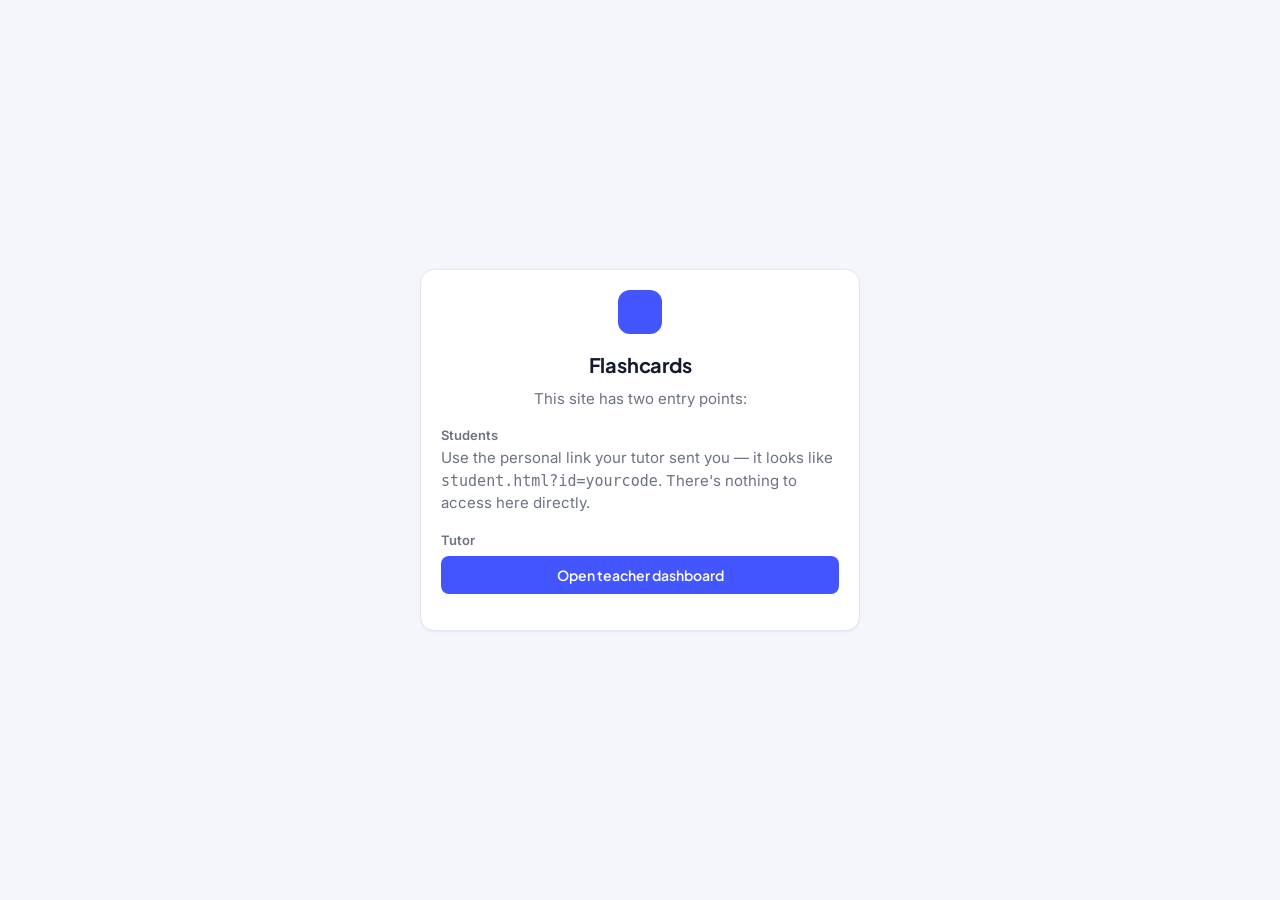
<file: index.html>
<!doctype html>
<html lang="en">
<head>
<meta charset="UTF-8">
<title>Flashcards</title>
<meta name="viewport" content="width=device-width, initial-scale=1">
<link rel="preconnect" href="https://fonts.googleapis.com">
<link rel="preconnect" href="https://fonts.gstatic.com" crossorigin>
<link href="https://fonts.googleapis.com/css2?family=Plus+Jakarta+Sans:wght@500;700;800&family=Inter:wght@400;500;600;700&display=swap" rel="stylesheet">
<link rel="stylesheet" href="css/styles.css">
</head>
<body>
  <div class="center-screen">
    <div class="lock-card card" style="max-width:440px;">
      <div class="dot-logo"></div>
      <h2>Flashcards</h2>
      <p class="muted">This site has two entry points:</p>
      <div class="field" style="text-align:left;">
        <label>Students</label>
        <p class="muted" style="margin-top:-4px;">Use the personal link your tutor sent you — it looks like
          <span class="mono">student.html?id=yourcode</span>. There's nothing to access here directly.</p>
      </div>
      <div class="field" style="text-align:left;">
        <label>Tutor</label>
        <a href="teacher.html"><button class="btn btn-primary btn-block">Open teacher dashboard</button></a>
      </div>
    </div>
  </div>
</body>
</html>
</file>
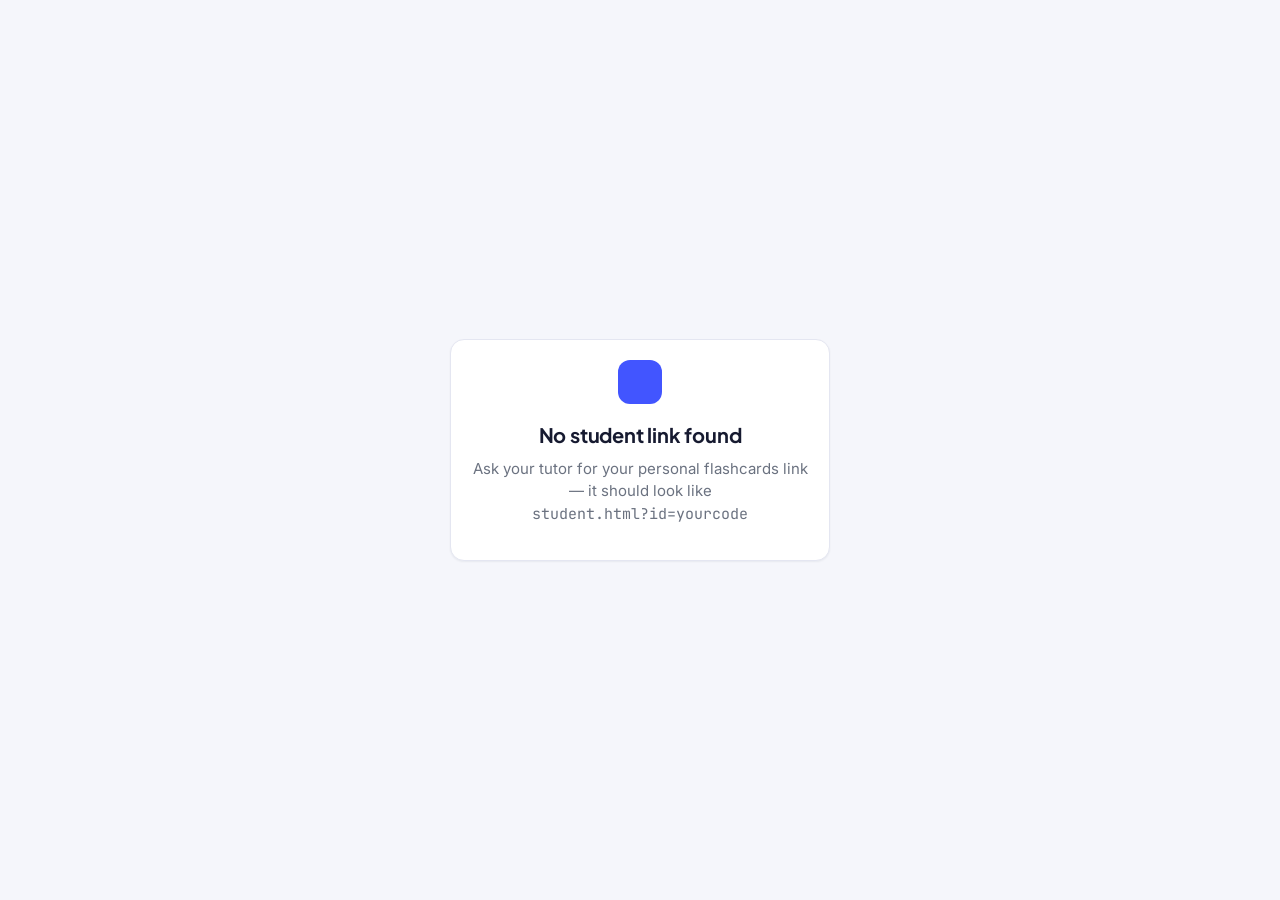
<file: student.html>
<!doctype html>
<html lang="en">
<head>
<meta charset="UTF-8">
<title>Flashcards</title>
<meta name="viewport" content="width=device-width, initial-scale=1">
<link rel="preconnect" href="https://fonts.googleapis.com">
<link rel="preconnect" href="https://fonts.gstatic.com" crossorigin>
<link href="https://fonts.googleapis.com/css2?family=Plus+Jakarta+Sans:wght@500;700;800&family=Inter:wght@400;500;600;700&family=JetBrains+Mono:wght@500;700&display=swap" rel="stylesheet">
<link rel="stylesheet" href="css/styles.css">
</head>
<body>

  <div id="loading-screen" class="center-screen">
    <p class="muted">Loading your flashcards…</p>
  </div>

  <div id="no-id-screen" class="center-screen" style="display:none;">
    <div class="lock-card card">
      <div class="dot-logo"></div>
      <h2>No student link found</h2>
      <p class="muted">Ask your tutor for your personal flashcards link — it should look like
        <br><span class="mono">student.html?id=yourcode</span></p>
    </div>
  </div>

  <div id="app" class="app-shell" style="display:none;">
    <nav class="sidebar">
      <div class="sidebar-brand"><span class="dot"></span> Flashcards</div>
      <button class="nav-item active" data-nav="decks">📚 Decks</button>
      <div class="sidebar-spacer"></div>
      <div class="sidebar-foot mono" id="student-id-label"></div>
    </nav>

    <div class="main">
      <div class="topbar">
        <div id="topbar-title" style="font-weight:700;">Your decks</div>
        <div class="session-control">
          <span class="session-timer" id="session-timer"></span>
          <button class="btn btn-primary btn-sm" id="session-toggle-btn">Start session</button>
        </div>
      </div>

      <div class="content">

        <!-- DECKS -->
        <div class="view active" id="view-decks">
          <h1>Your decks</h1>
          <p class="muted" id="decks-empty-hint" style="display:none;">No decks yet — create your first one below.</p>
          <div class="deck-grid" id="deck-grid"></div>
          <div id="library-decks-section"></div>
        </div>

        <!-- DECK EDITOR -->
        <div class="view" id="view-deck-editor"></div>

        <!-- DECK DETAIL (browse / star) -->
        <div class="view" id="view-deck-detail"></div>

        <!-- STUDY SESSION (shared by Study + Deep Learn) -->
        <div class="view" id="view-study"></div>

        <!-- ROUND SUMMARY -->
        <div class="view" id="view-summary"></div>

        <!-- DEEP LEARN HOME (per-deck, with New today / Due now / Previously learnt filter bar) -->
        <div class="view" id="view-deep-learn"></div>

      </div>
    </div>
  </div>

  <div class="modal-overlay hidden" id="modal-overlay">
    <div class="modal" id="modal-content"></div>
  </div>

  <div class="toast" id="toast"></div>

  <script src="js/config.js"></script>
  <script src="js/storage.js"></script>
  <script src="js/utils.js"></script>
  <script src="js/student-app.js"></script>
</body>
</html>
</file>
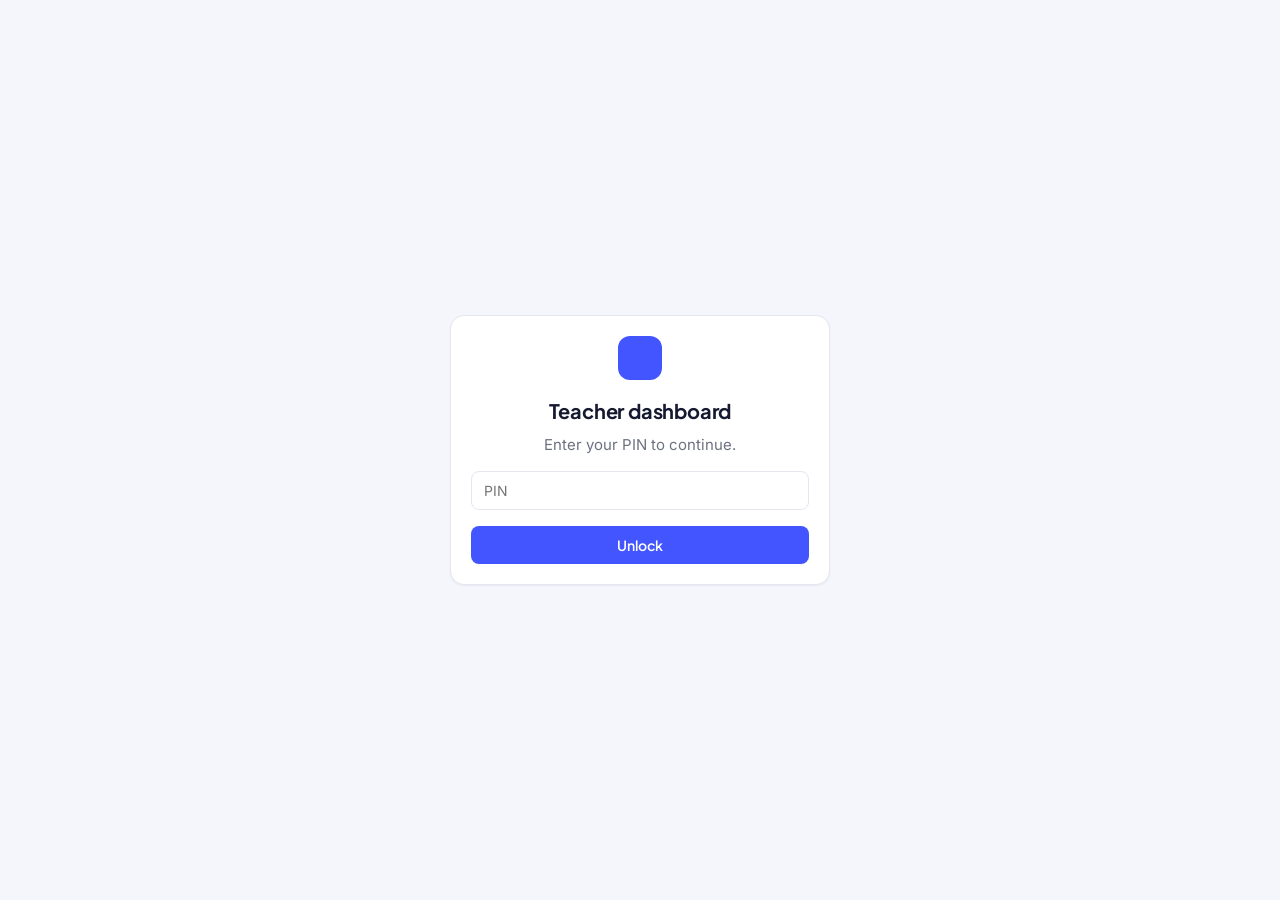
<file: teacher.html>
<!doctype html>
<html lang="en">
<head>
<meta charset="UTF-8">
<title>Teacher Dashboard — Flashcards</title>
<meta name="viewport" content="width=device-width, initial-scale=1">
<link rel="preconnect" href="https://fonts.googleapis.com">
<link rel="preconnect" href="https://fonts.gstatic.com" crossorigin>
<link href="https://fonts.googleapis.com/css2?family=Plus+Jakarta+Sans:wght@500;700;800&family=Inter:wght@400;500;600;700&family=JetBrains+Mono:wght@500;700&display=swap" rel="stylesheet">
<link rel="stylesheet" href="css/styles.css">
</head>
<body>

  <div id="loading-screen" class="center-screen">
    <p class="muted">Loading…</p>
  </div>

  <div id="lock-screen" class="center-screen" style="display:none;">
    <div class="lock-card card">
      <div class="dot-logo"></div>
      <h2>Teacher dashboard</h2>
      <p class="muted">Enter your PIN to continue.</p>
      <div class="field" style="text-align:left;">
        <input type="password" id="pin-input" placeholder="PIN" autocomplete="off" />
      </div>
      <p id="pin-error" style="display:none; color:var(--red); font-size:13px; margin-top:-8px;">Incorrect PIN — try again.</p>
      <button class="btn btn-primary btn-block" id="pin-unlock-btn">Unlock</button>
    </div>
  </div>

  <div id="app" class="app-shell" style="display:none;">
    <nav class="sidebar">
      <div class="sidebar-brand"><span class="dot"></span> Flashcards</div>
      <button class="nav-item deep" id="library-nav-btn">📚 Manage library</button>
      <div class="sidebar-foot" style="margin:14px 0 6px; text-transform:uppercase; letter-spacing:0.04em; font-weight:700;">Students</div>
      <div id="student-list" style="display:flex; flex-direction:column; gap:2px; overflow-y:auto;"></div>
      <div class="sidebar-spacer"></div>
      <button class="btn btn-primary btn-sm btn-block" id="add-student-btn">+ Add student</button>
      <button class="btn btn-ghost btn-sm btn-block mt-sm" id="refresh-btn">↻ Refresh data</button>
    </nav>

    <div class="main">
      <div class="topbar">
        <div style="font-weight:700;">Teacher dashboard</div>
      </div>
      <div class="content" style="max-width:1100px;">
        <div id="dashboard-area"></div>
      </div>
    </div>
  </div>

  <div class="modal-overlay hidden" id="modal-overlay">
    <div class="modal" id="modal-content"></div>
  </div>

  <div class="toast" id="toast"></div>

  <script src="js/config.js"></script>
  <script src="js/storage.js"></script>
  <script src="js/utils.js"></script>
  <script src="js/teacher-app.js"></script>
</body>
</html>
</file>
<file: css/styles.css>
/* =========================================================================
   FLASHCARD TRACKER — SHARED STYLES
   Quizlet-inspired: clean white surfaces, one confident blue, card-based
   layout, soft shadows, rounded corners. Deep Learn areas lean purple to
   keep it visually distinct from regular Study.
   ========================================================================= */

:root {
  --bg: #F5F6FB;
  --surface: #FFFFFF;
  --surface-sunken: #F0F1F8;
  --border: #E4E6F1;

  --text: #161A30;
  --text-muted: #6B7280;
  --text-faint: #9CA3AF;

  --blue: #4255FF;
  --blue-dark: #2F3FE0;
  --blue-tint: #EEF0FF;

  --purple: #7C5CFC;
  --purple-dark: #6A45F0;
  --purple-tint: #F2EEFF;

  --green: #16A34A;
  --green-tint: #E8F8EE;
  --orange: #F59E0B;
  --orange-tint: #FEF3DD;
  --red: #EF4444;
  --red-tint: #FDE9E9;
  --grey-tint: #EEF0F4;

  --radius-sm: 8px;
  --radius-md: 14px;
  --radius-lg: 20px;
  --shadow-sm: 0 1px 2px rgba(22, 26, 48, 0.06);
  --shadow-md: 0 4px 16px rgba(22, 26, 48, 0.08);
  --shadow-lg: 0 12px 32px rgba(22, 26, 48, 0.14);

  --font-display: 'Plus Jakarta Sans', system-ui, sans-serif;
  --font-body: 'Inter', system-ui, sans-serif;
  --font-mono: 'JetBrains Mono', 'SFMono-Regular', monospace;
}

* { box-sizing: border-box; }
html, body { margin: 0; padding: 0; }

body {
  background: var(--bg);
  color: var(--text);
  font-family: var(--font-body);
  font-size: 15px;
  line-height: 1.5;
  -webkit-font-smoothing: antialiased;
}

h1, h2, h3, h4, button, .nav-label, .display {
  font-family: var(--font-display);
}

h1, h2, h3, h4 { margin: 0 0 0.4em 0; font-weight: 700; letter-spacing: -0.01em; }
h1 { font-size: 26px; }
h2 { font-size: 20px; }
h3 { font-size: 16px; }
p { margin: 0 0 1em 0; }
a { color: var(--blue); text-decoration: none; }
.mono { font-family: var(--font-mono); }
.muted { color: var(--text-muted); }
.faint { color: var(--text-faint); }

button {
  cursor: pointer;
  border: none;
  font-size: 14px;
  font-weight: 600;
  border-radius: var(--radius-sm);
  transition: transform 0.06s ease, box-shadow 0.15s ease, background 0.15s ease;
}
button:active { transform: scale(0.97); }
button:disabled { opacity: 0.45; cursor: not-allowed; transform: none; }
button:focus-visible, a:focus-visible, input:focus-visible, textarea:focus-visible {
  outline: 2px solid var(--blue);
  outline-offset: 2px;
}

.btn {
  padding: 10px 18px;
  display: inline-flex;
  align-items: center;
  gap: 6px;
}
.btn-primary { background: var(--blue); color: #fff; }
.btn-primary:hover { background: var(--blue-dark); }
.btn-purple { background: var(--purple); color: #fff; }
.btn-purple:hover { background: var(--purple-dark); }
.btn-secondary { background: var(--surface-sunken); color: var(--text); }
.btn-secondary:hover { background: var(--border); }
.btn-ghost { background: transparent; color: var(--text-muted); }
.btn-ghost:hover { background: var(--surface-sunken); }
.btn-danger { background: var(--red-tint); color: var(--red); }
.btn-danger:hover { background: #fbd5d5; }
.btn-success { background: var(--green-tint); color: var(--green); }
.btn-block { width: 100%; justify-content: center; }
.btn-sm { padding: 6px 12px; font-size: 13px; }
.btn-lg { padding: 14px 26px; font-size: 16px; }
.btn-icon { padding: 8px; border-radius: 50%; display: inline-flex; align-items: center; justify-content: center; }

input, textarea, select {
  font-family: var(--font-body);
  font-size: 14px;
  padding: 10px 12px;
  border: 1.5px solid var(--border);
  border-radius: var(--radius-sm);
  background: var(--surface);
  color: var(--text);
  width: 100%;
}
textarea { font-family: var(--font-mono); font-size: 13px; resize: vertical; min-height: 160px; }
label { font-size: 13px; font-weight: 600; color: var(--text-muted); display: block; margin-bottom: 6px; }
.field { margin-bottom: 16px; }

.card {
  background: var(--surface);
  border-radius: var(--radius-md);
  box-shadow: var(--shadow-sm);
  border: 1px solid var(--border);
  padding: 20px;
}

/* ---------- App shell: fixed sidebar + main content ---------- */
.app-shell { display: flex; min-height: 100vh; }

.sidebar {
  width: 230px;
  flex-shrink: 0;
  background: var(--surface);
  border-right: 1px solid var(--border);
  padding: 22px 16px;
  display: flex;
  flex-direction: column;
  position: fixed;
  top: 0; left: 0; bottom: 0;
  z-index: 20;
}
.sidebar-brand {
  font-size: 18px;
  font-weight: 800;
  margin-bottom: 28px;
  padding: 0 8px;
  display: flex;
  align-items: center;
  gap: 8px;
}
.sidebar-brand .dot { width: 10px; height: 10px; border-radius: 50%; background: var(--blue); display: inline-block; }
.nav-item {
  display: flex;
  align-items: center;
  gap: 10px;
  padding: 11px 12px;
  border-radius: var(--radius-sm);
  color: var(--text-muted);
  font-weight: 600;
  font-size: 14px;
  cursor: pointer;
  margin-bottom: 4px;
  background: none;
  width: 100%;
  text-align: left;
}
.nav-item:hover { background: var(--surface-sunken); color: var(--text); }
.nav-item.active { background: var(--blue-tint); color: var(--blue-dark); }
.nav-item.deep.active { background: var(--purple-tint); color: var(--purple-dark); }
.sidebar-spacer { flex: 1; }
.sidebar-foot { font-size: 12px; color: var(--text-faint); padding: 0 8px; }

.main {
  margin-left: 230px;
  flex: 1;
  min-width: 0;
}

.topbar {
  background: var(--surface);
  border-bottom: 1px solid var(--border);
  padding: 14px 28px;
  display: flex;
  align-items: center;
  justify-content: space-between;
  position: sticky;
  top: 0;
  z-index: 10;
}
.session-control { display: flex; align-items: center; gap: 12px; }
.session-timer { font-family: var(--font-mono); font-size: 14px; color: var(--text-muted); }
.session-timer.live { color: var(--green); font-weight: 700; }

.content {
  padding: 28px;
  max-width: 1000px;
}

.view { display: none; }
.view.active { display: block; }

/* ---------- Deck grid ---------- */
.deck-grid {
  display: grid;
  grid-template-columns: repeat(auto-fill, minmax(230px, 1fr));
  gap: 16px;
  margin-top: 18px;
}
.deck-tile {
  background: var(--surface);
  border: 1px solid var(--border);
  border-radius: var(--radius-md);
  padding: 18px;
  cursor: pointer;
  box-shadow: var(--shadow-sm);
  transition: box-shadow 0.15s ease, transform 0.1s ease;
}
.deck-tile:hover { box-shadow: var(--shadow-md); transform: translateY(-2px); }
.deck-tile h3 { margin-bottom: 10px; }
.deck-tile .deck-meta { font-size: 13px; color: var(--text-muted); display: flex; gap: 12px; }
.deck-tile-new {
  display: flex; align-items: center; justify-content: center;
  border: 2px dashed var(--border); color: var(--text-muted);
  font-weight: 700; font-size: 15px; min-height: 92px;
  background: transparent;
}
.deck-tile-new:hover { border-color: var(--blue); color: var(--blue); background: var(--blue-tint); }

.mastery-bar { display: flex; height: 6px; border-radius: 4px; overflow: hidden; margin-top: 10px; background: var(--grey-tint); }
.mastery-bar span { display: block; height: 100%; }

/* ---------- Status dots / badges ---------- */
.dot { width: 9px; height: 9px; border-radius: 50%; display: inline-block; flex-shrink: 0; }
.dot-new { background: var(--text-faint); }
.dot-green { background: var(--green); }
.dot-orange { background: var(--orange); }
.dot-red { background: var(--red); }

.badge {
  display: inline-flex; align-items: center; gap: 6px;
  font-size: 12px; font-weight: 700; padding: 4px 10px; border-radius: 999px;
}
.badge-green { background: var(--green-tint); color: var(--green); }
.badge-orange { background: var(--orange-tint); color: var(--orange); }
.badge-red { background: var(--red-tint); color: var(--red); }
.badge-new { background: var(--grey-tint); color: var(--text-muted); }
.badge-purple { background: var(--purple-tint); color: var(--purple-dark); }
.badge-blue { background: var(--blue-tint); color: var(--blue-dark); }

/* ---------- Card list (browse / star) ---------- */
.card-row {
  display: flex; align-items: center; gap: 12px;
  padding: 12px 14px; border: 1px solid var(--border); border-radius: var(--radius-sm);
  background: var(--surface); margin-bottom: 8px;
}
.card-row .term { font-weight: 700; flex: 1; min-width: 0; }
.card-row .definition { flex: 1; color: var(--text-muted); min-width: 0; }
.card-row .term, .card-row .definition { overflow: hidden; text-overflow: ellipsis; white-space: nowrap; }
.star-btn { background: none; border: none; font-size: 18px; color: var(--text-faint); cursor: pointer; line-height: 1; padding: 4px; }
.star-btn.starred { color: var(--orange); }

/* ---------- Flashcard (study) ---------- */
.study-wrap { display: flex; flex-direction: column; align-items: center; }
.study-progress { width: 100%; max-width: 560px; margin-bottom: 18px; }
.progress-track { height: 6px; background: var(--grey-tint); border-radius: 4px; overflow: hidden; }
.progress-fill { height: 100%; background: var(--blue); transition: width 0.2s ease; }
.progress-label { font-size: 13px; color: var(--text-muted); margin-top: 6px; display: flex; justify-content: space-between; }

.flashcard-scene { width: 100%; max-width: 560px; height: 320px; perspective: 1400px; margin-bottom: 22px; }
.flashcard {
  position: relative; width: 100%; height: 100%;
  transform-style: preserve-3d; transition: transform 0.45s cubic-bezier(.4,.2,.2,1);
  cursor: pointer;
}
.flashcard.flipped { transform: rotateY(180deg); }
.flashcard-face {
  position: absolute; inset: 0; backface-visibility: hidden;
  border-radius: var(--radius-lg); border: 1px solid var(--border);
  background: var(--surface); box-shadow: var(--shadow-md);
  display: flex; flex-direction: column; align-items: center; justify-content: center;
  padding: 36px; text-align: center; overflow: hidden;
}
.flashcard-face .face-text { font-size: 24px; font-weight: 700; font-family: var(--font-display); }
.flashcard-face .face-label {
  position: absolute; top: 16px; left: 20px; font-size: 11px; font-weight: 700;
  text-transform: uppercase; letter-spacing: 0.06em; color: var(--text-faint);
}
.flashcard-back { transform: rotateY(180deg); background: var(--blue-tint); }
.flashcard-back .face-text { color: var(--blue-dark); font-weight: 600; font-size: 20px; }
.flashcard.deep .flashcard-back { background: var(--purple-tint); }
.flashcard.deep .flashcard-back .face-text { color: var(--purple-dark); }
.flip-hint { font-size: 13px; color: var(--text-faint); margin-bottom: 18px; }

.study-actions { display: flex; gap: 14px; }
.study-actions button { min-width: 150px; padding: 14px 20px; font-size: 15px; }

.star-toggle-inline {
  display: flex; align-items: center; gap: 6px; margin-top: 16px;
  color: var(--text-muted); font-size: 13px; cursor: pointer; background: none; border: none;
}
.star-toggle-inline.starred { color: var(--orange); }

/* ---------- Round summary ---------- */
.summary-box { text-align: center; max-width: 460px; margin: 0 auto; }
.summary-stat-row { display: flex; justify-content: center; gap: 28px; margin: 22px 0; }
.summary-stat { text-align: center; }
.summary-stat .num { font-size: 30px; font-weight: 800; font-family: var(--font-display); }
.summary-stat .lbl { font-size: 12px; color: var(--text-muted); text-transform: uppercase; letter-spacing: 0.05em; }
.summary-actions { display: flex; flex-direction: column; gap: 10px; margin-top: 18px; }

/* ---------- Deep learn dashboard ---------- */
.dl-stat-grid { display: grid; grid-template-columns: repeat(3, 1fr); gap: 14px; margin: 20px 0; }
.dl-stat-card { background: var(--purple-tint); border-radius: var(--radius-md); padding: 18px; text-align: center; }
.dl-stat-card .num { font-size: 26px; font-weight: 800; color: var(--purple-dark); font-family: var(--font-display); }
.dl-stat-card .lbl { font-size: 12px; color: var(--purple-dark); opacity: 0.8; margin-top: 4px; }
.dl-action-list { display: flex; flex-direction: column; gap: 10px; margin-top: 8px; }
.dl-action {
  display: flex; align-items: center; justify-content: space-between;
  padding: 16px 18px; border: 1px solid var(--border); border-radius: var(--radius-md);
  background: var(--surface);
}
.dl-action .ti { font-weight: 700; }
.dl-action .sub { font-size: 13px; color: var(--text-muted); margin-top: 2px; }

/* ---------- Modal ---------- */
.modal-overlay {
  position: fixed; inset: 0; background: rgba(22,26,48,0.5);
  display: flex; align-items: center; justify-content: center; z-index: 100;
  padding: 20px;
}
.modal-overlay.hidden { display: none; }
.modal {
  background: var(--surface); border-radius: var(--radius-lg); padding: 26px;
  width: 100%; max-width: 520px; max-height: 86vh; overflow-y: auto;
  box-shadow: var(--shadow-lg);
}
.modal-wide { max-width: 760px; }
.modal-actions { display: flex; justify-content: flex-end; gap: 10px; margin-top: 22px; }

/* ---------- Toast ---------- */
.toast {
  position: fixed; bottom: 24px; right: 24px; background: var(--text); color: #fff;
  padding: 12px 18px; border-radius: var(--radius-sm); font-size: 14px;
  box-shadow: var(--shadow-lg); z-index: 200; opacity: 0; transform: translateY(8px);
  transition: opacity 0.2s ease, transform 0.2s ease; max-width: 320px;
}
.toast.show { opacity: 1; transform: translateY(0); }

/* ---------- Empty states ---------- */
.empty-state { text-align: center; padding: 50px 20px; color: var(--text-muted); }
.empty-state h3 { color: var(--text); }

/* ---------- Tables (teacher) ---------- */
table { width: 100%; border-collapse: collapse; font-size: 14px; }
th { text-align: left; font-size: 12px; text-transform: uppercase; letter-spacing: 0.04em; color: var(--text-faint); padding: 8px 12px; border-bottom: 1px solid var(--border); }
td { padding: 10px 12px; border-bottom: 1px solid var(--border); vertical-align: middle; }
tr:last-child td { border-bottom: none; }
.deck-section-title { margin: 26px 0 10px 0; display: flex; align-items: center; gap: 10px; }

/* ---------- Misc layout helpers ---------- */
.row { display: flex; align-items: center; gap: 10px; }
.row-between { display: flex; align-items: center; justify-content: space-between; }
.gap-sm { gap: 8px; } .gap-md { gap: 14px; }
.mt-sm { margin-top: 8px; } .mt-md { margin-top: 16px; } .mt-lg { margin-top: 28px; }
.section-head { display: flex; align-items: center; justify-content: space-between; margin-bottom: 4px; }

/* ---------- Login / lock screens ---------- */
.center-screen { min-height: 100vh; display: flex; align-items: center; justify-content: center; padding: 20px; }
.lock-card { width: 100%; max-width: 380px; text-align: center; }
.lock-card .dot-logo { width: 44px; height: 44px; border-radius: 12px; background: var(--blue); margin: 0 auto 16px; }

/* ---------- Responsive ---------- */
@media (max-width: 760px) {
  .sidebar { width: 100%; height: auto; position: static; flex-direction: row; padding: 12px 10px; border-right: none; border-bottom: 1px solid var(--border); overflow-x: auto; }
  .sidebar-brand { display: none; }
  .nav-item { flex-direction: column; gap: 4px; font-size: 11px; padding: 8px 14px; white-space: nowrap; }
  .sidebar-spacer, .sidebar-foot { display: none; }
  .main { margin-left: 0; }
  .content { padding: 18px; }
  .dl-stat-grid { grid-template-columns: 1fr 1fr 1fr; gap: 8px; }
  .flashcard-scene { height: 260px; }
  .study-actions { flex-direction: column; width: 100%; }
  .study-actions button { width: 100%; }
}
</file>
